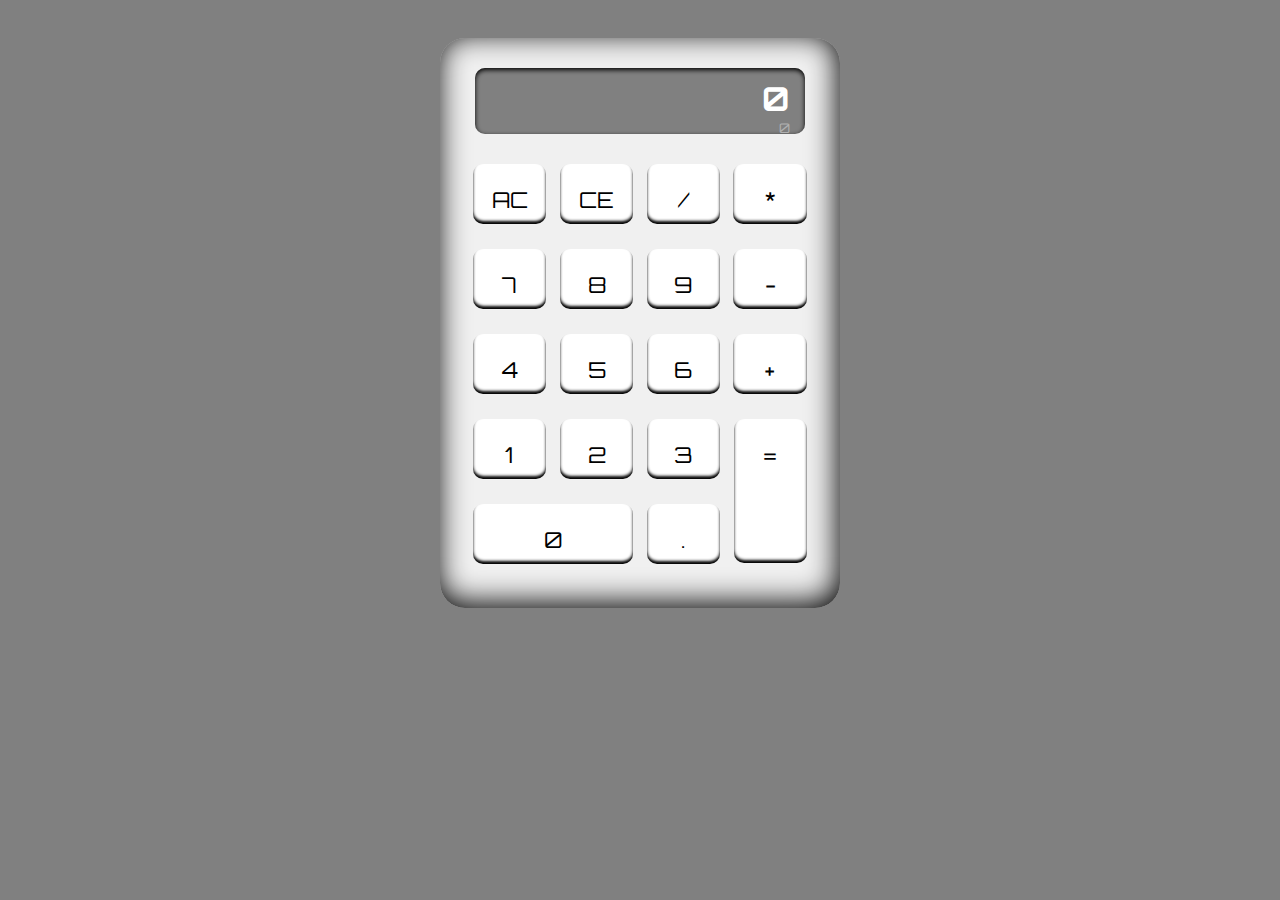
<file: Calculator/index.html>
<!DOCTYPE html>
<html>
	<head>
		<meta charset="utf-8" />
		<link rel="stylesheet" href="index.css" />
		<link rel="stylesheet" href="https://fonts.googleapis.com/css?family=Orbitron" />
		<script type="text/javascript" src="../scripts/jquery.min.js"></script>
	</head>
	<body>
		<div id="calculator_body">
			<div id="calculator_window">
				<div id="calculator_window_maintext_container">
					<h2 id="calculator_window_maintext"></h2>
				</div>
				<div id="calculator_window_smalltext_container">
					<p id="calculator_window_smalltext"></p>
				</div>
			</div>
			<div id="button_container">
				<div class="button_row">
					<div class="button" id="button_all_clear" onclick="buttonPress('#button_all_clear')">
						<p>AC</p>
					</div>
					<div class="button" id="button_clear_entry" onclick="buttonPress('#button_clear_entry')">
						<p>CE</p>
					</div>
					<div class="button" id="button_division" onclick="buttonPress('#button_division')">
						<p>/</p>
					</div>
					<div class="button b_right" id="button_multiplication" onclick="buttonPress('#button_multiplication')">
						<p>*</p>
					</div>
				</div>
				<div class="button_row">
					<div class="button" id="button_7" onclick="buttonPress('#button_7')">
						<p>7</p>
					</div>
					<div class="button" id="button_8" onclick="buttonPress('#button_8')">
						<p>8</p>
					</div>
					<div class="button" id="button_9" onclick="buttonPress('#button_9')">
						<p>9</p>
					</div>
					<div class="button b_right" id="button_subtraction" onclick="buttonPress('#button_subtraction')">
						<p>-</p>
					</div>
				</div>
				<div class="button_row">
					<div class="button" id="button_4" onclick="buttonPress('#button_4')">
						<p>4</p>
					</div>
					<div class="button" id="button_5" onclick="buttonPress('#button_5')">
						<p>5</p>
					</div>
					<div class="button" id="button_6" onclick="buttonPress('#button_6')">
						<p>6</p>
					</div>
					<div class="button b_right" id="button_addition" onclick="buttonPress('#button_addition')">
						<p>+</p>
					</div>
				</div>
				<div class="button_row">
					<div class="button" id="button_1" onclick="buttonPress('#button_1')">
						<p>1</p>
					</div>
					<div class="button" id="button_2" onclick="buttonPress('#button_2')">
						<p>2</p>
					</div>
					<div class="button" id="button_3" onclick="buttonPress('#button_3')">
						<p>3</p>
					</div>
					<div class="button b_double_vertical" id="button_equal" onclick="buttonPress('#button_equal')">
						<p>=</p>
					</div>
				</div>
				<div class="button_row">
					<div class="button b_double_horizontal" id="button_0" onclick="buttonPress('#button_0')">
						<p>0</p>
					</div>
					<div class="button" id="button_period" onclick="buttonPress('#button_period')">
						<p>.</p>
					</div>
				</div>
			</div>
		</div>
	</body>
	<script type="text/javascript" src="index.js"></script>
</html>
</file>
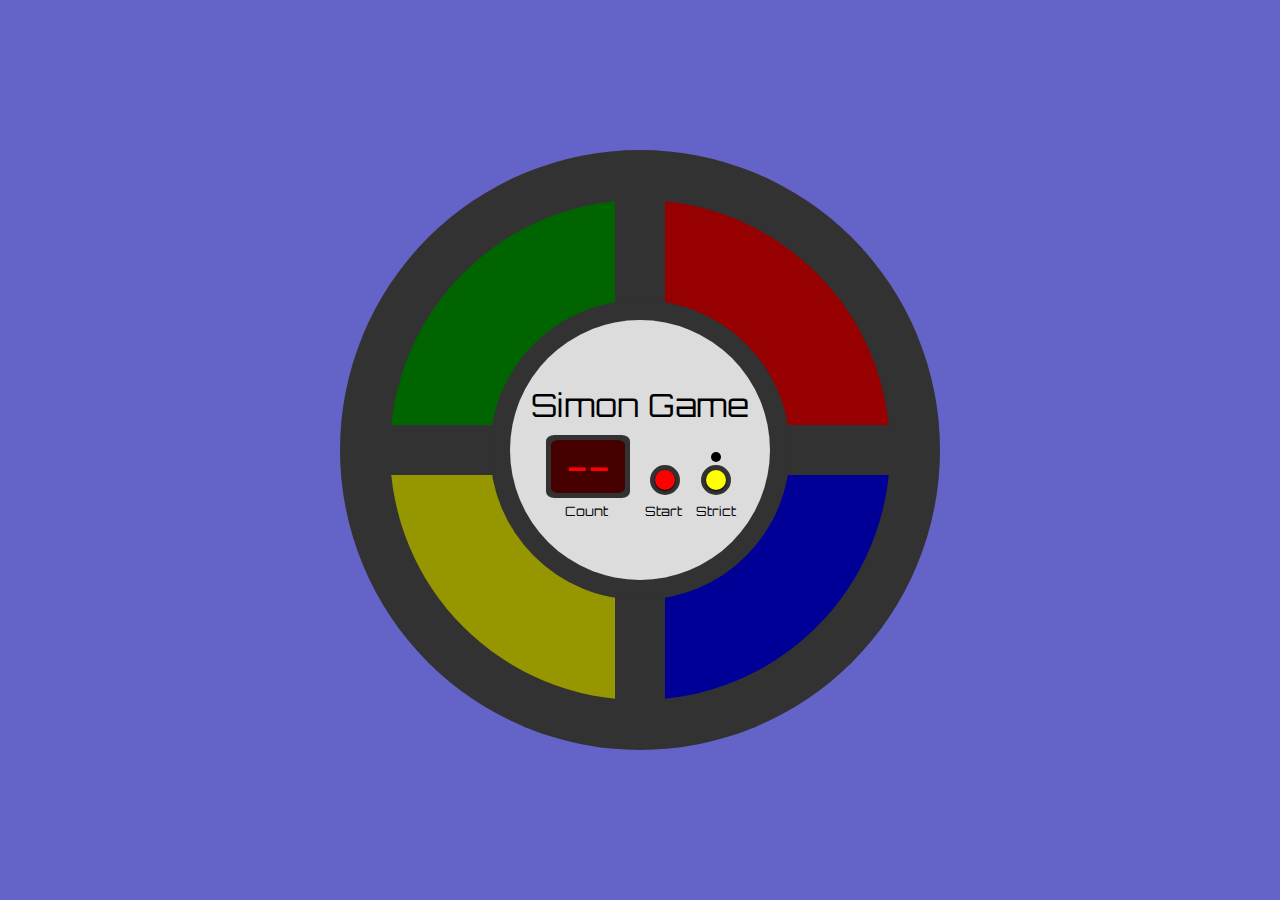
<file: SimonGame/index.html>
<!DOCTYPE html>
<html>
	<head>
		<meta charset="utf-8" />
		<link rel="stylesheet" href="index.css"/>
		<link rel="stylesheet" href="https://fonts.googleapis.com/css?family=Orbitron" />
		<script type="text/javascript" src="../scripts/jquery.min.js"></script>
		<script type="text/javascript" src="../scripts/jquery-ui.min.js"></script>
	</head>
	<body>
		<div id="circle_base" class="button">
		</div>
		<div id="inner_circle">
			<div id="button_green" class="button">
			</div>
			<div id="button_red" class="button">
			</div>
			<div id="button_yellow" class="button">
			</div>
			<div id="button_blue" class="button">
			</div>
		</div>
		<div id="x_lines">
			<div id="up_down">
			</div>
			<div id="left_right">
			</div>
		</div>
		<div id="overlay_circle_background">
		</div>
		<div id="overlay_circle">
			<div id="overlay_circle_text">
				Simon Game
			</div>
			<div id="overlay_circle_info">
				<div id="counter_border">
					<div id="counter_background">
						<div id="counter_text">
							--
						</div>
					</div>
				</div>
				<div id="button_start_background">
					<div id="button_start_switch">
					</div>
				</div>
				<div id="button_strict">
					<div id="button_strict_light">
					</div>
					<div id="button_strict_background">
						<div id="button_strict_switch">
						</div>
					</div>
				</div>
			</div>
			<div id="overlay_circle_info_text">
				<p id="text_1">Count</p>
				<p id="text_2">Start</p>
				<p id="text_3">Strict</p>
			</div>
	</body>
	<script type="text/javascript" src="index.js"></script>
</html>
</file>
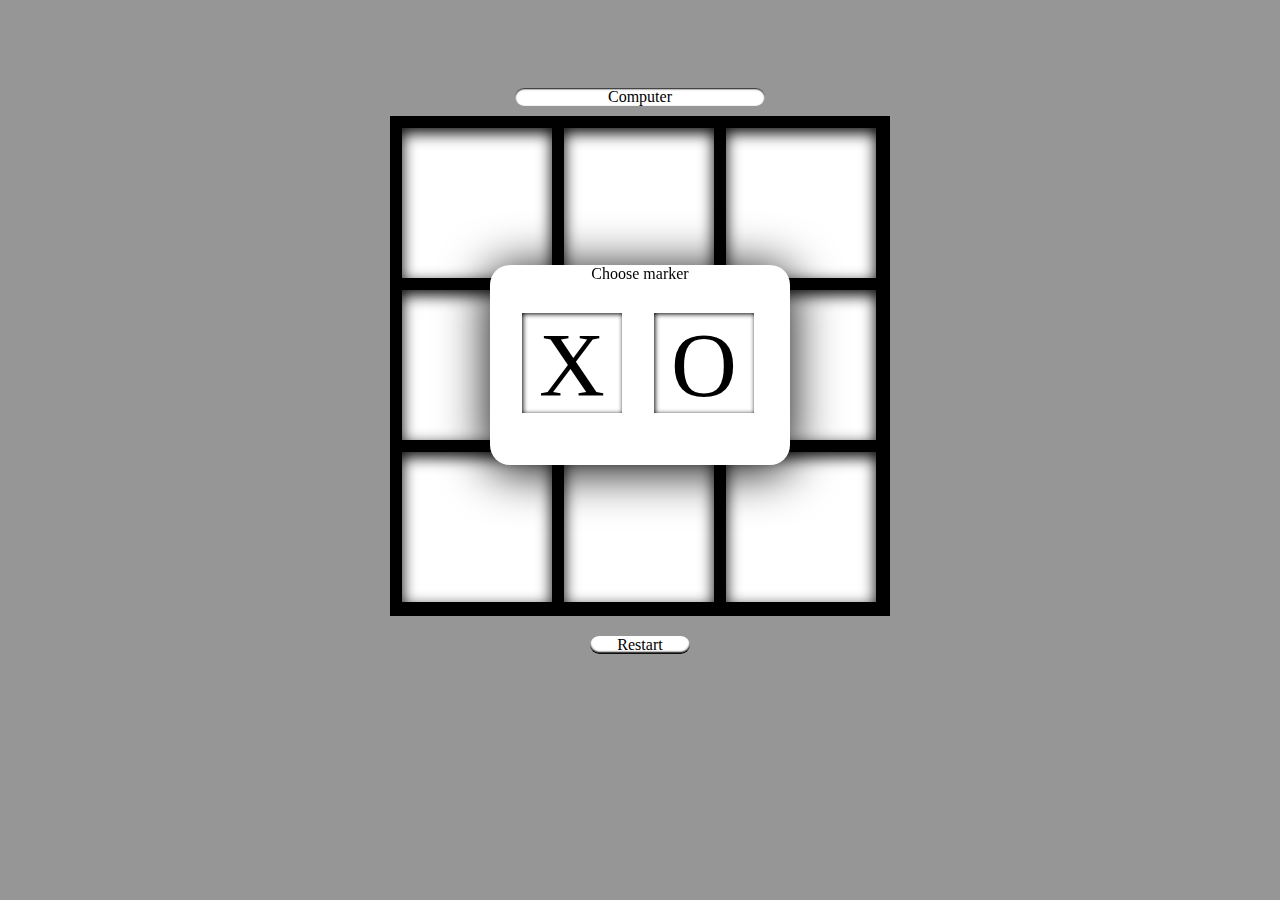
<file: TicTacToe/index.html>
<!DOCTYPE html>
<html>
	<head>
		<meta charset="utf-8" />
		<link rel="stylesheet" href="index.css"/>
		<script type="text/javascript" src="../scripts/jquery.min.js"></script>
		<script type="text/javascript" src="../scripts/jquery-ui.min.js"></script>
	</head>
	<body>
		<div id="overlay">
			<div id="overlay_text">
				Choose marker
			</div>
			<div class="overlay_option" id="overlay_option1">
				X
			</div>
			<div class="overlay_option" id="overlay_option2">
				O
			</div>
		</div>
		<div id="turn">
			Computer
		</div>
		<div id="board">
			<div id="tile1" class="board_tile">
			</div>
			<div id="tile2" class="board_tile">
			</div>
			<div id="tile3" class="board_tile">
			</div>
			<div id="tile4" class="board_tile">
			</div>
			<div id="tile5" class="board_tile">
			</div>
			<div id="tile6" class="board_tile">
			</div>
			<div id="tile7" class="board_tile">
			</div>
			<div id="tile8" class="board_tile">
			</div>
			<div id="tile9" class="board_tile">
			</div>
		</div>
		<div id="button_restart">
			Restart
		</div>
	</body>
	<script type="text/javascript" src="index.js"></script>
</html>
</file>
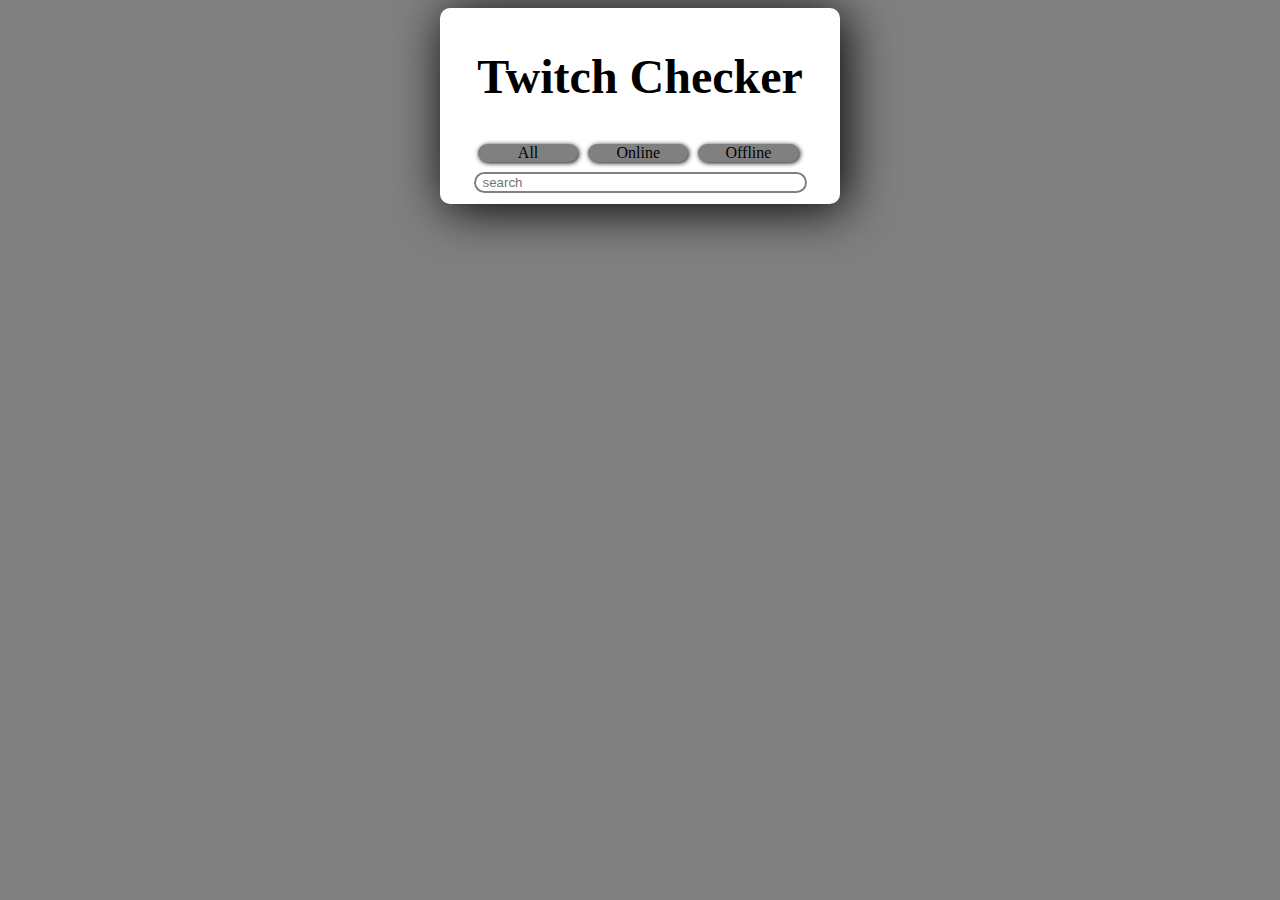
<file: TwitchChecker/index.html>
<!DOCTYPE html>
<html>
	<head>
		<meta charset="utf-8" />
		<link rel="stylesheet" href="index.css"/>
		<script type="text/javascript" src="../scripts/jquery.min.js"></script>
	</head>
	<body>
		<div id="mainContainer">
			<div id="title">
				<h2>Twitch Checker</h2>
			</div>
			<div id="tabContainer">
				<div class="tab" id="all">
					All
				</div>
				<div class="tab" id="online">
					Online
				</div>
				<div class="tab" id="offline">
					Offline
				</div>
			</div>
			<div id="searchContainer">
				<input type="text" id="searchField" placeholder="search">
			</div>
			<div id="tabInfoContainer">
			</div>
		</div>
	</body>
	<script type="text/javascript" src="index.js"></script>
</html>
</file>
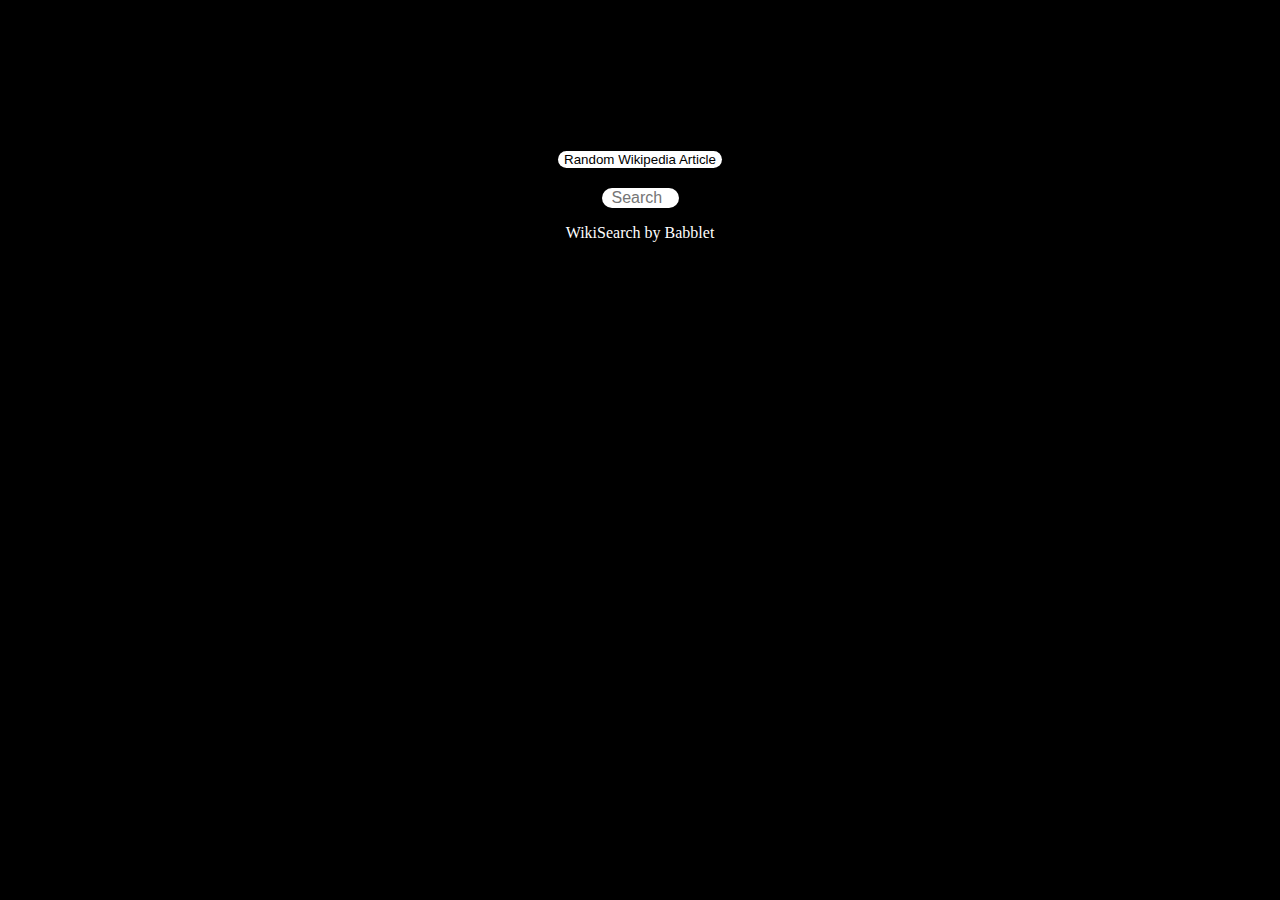
<file: WikiSearch/index.html>
<!DOCTYPE html>
<html>
	<head>
		<meta charset="utf-8" />
		<link rel="stylesheet" href="index.css"/>
		<script type="text/javascript" src="../scripts/jquery.min.js"></script>
	</head>
	<body>
		<div class="container-fluid" id="mainBox">
			<button id="buttonRandom"><a href="https://en.wikipedia.org/wiki/Special:Random" target="_blank">Random Wikipedia Article</a></button>
			<form id="form">
				<input id="search-field" type="text" placeholder="Search"><button type="button" id="clearButton">x</button>
			</form>
			<div id="search-result"></div>
			<p>WikiSearch by <a href="https://github.com/bablet" id="myLink" target="_blank">Babblet</a></p>
		</div>
	</body>
	<script type="text/javascript" src="index.js"></script>
</html>
</file>
<file: Calculator/index.css>
body {
	background-color: grey;
	padding-top: 30px;
	font-family: 'Orbitron';font-size: 22px;
}

#calculator_body{
	width: 400px;
	height: 540px;
	margin: 0 auto;
	border-radius: 25px;
	background-color: #f0f0f0;
	box-shadow: inset -2px -5px 30px black;
	padding: 30px 0px 0px 0px;
}

#calculator_window{
	color: white;
	margin: 0px 35px 30px 35px;
	height: 66px;
	border-radius: 10px;
	background-color: grey;
	box-shadow: inset 0px 2px 5px black;
}

#calculator_window_maintext_container{
	width:100%;
	overflow: hidden;
}

#calculator_window_maintext{
	float: right;
	margin: 10px 15px 4px 0px;
}

#calculator_window_smalltext_container{
	width:100%;
	height:10px;
}

#calculator_window_smalltext{
	margin: -3px 15px 0px 0px;
	font-size: 0.6em;
	color: #b0b0b0;
	float: right;
}

.button_row{
	margin:0 33px 25px 33px;
	height: 60px;
}
.button{
	text-align: center;
	border-radius: 10px;
	box-shadow: inset 0 -3px 3px black;
	float:left;
	width: 22%;
	margin-right:4%;
	background-color:white;
	height: 100%;
	transition: 0.1s;
}

.button:active{
	box-shadow: inset 0 0 3px black;
}

.button p{
	transition: 0.1s;
}
.button:active p{
	margin-top: 25px;
}

.b_right{
	margin-right: 0;
}

.b_double_vertical{
	float: right;
	margin-right: 0;
	height: 144px;
}

.b_double_horizontal{
	width: 48%;
}
</file>
<file: SimonGame/index.css>
body {
	background-color: rgb(100, 100, 200);
	font-family: 'Orbitron';
}

#circle_base {
	position: fixed;
	left: 50%;
	top: 50%;
	width: 600px;
	height: 600px;
	margin: -300px 0 0 -300px;
	background-color: rgb(50, 50, 50);
	border-radius: 50%;
	overflow: hidden;
}

#overlay_circle {
	position: fixed;
	overflow: hidden;
	border-radius: 100%;
	height: 260px;
	width: 260px;
	background-color: rgb(220, 220, 220);
	top: 50%;
	left: 50%;
	margin-top: -130px;
	margin-left: -130px;
	text-align: center;
}

#overlay_circle_text {
	margin-top: 65px;
	font-size: 2em;
}

#overlay_circle_info {
	margin: 0 0 0 10%;
	width: 80%;
	height: 30%;
}

#overlay_circle_background {
	position: fixed;
	overflow: hidden;
	border-radius: 100%;
	height: 300px;
	width: 300px;
	background-color: rgb(50, 50, 50);
	top: 50%;
	left: 50%;
	margin-top: -150px;
	margin-left: -150px;
}

#counter_border {
	float: left;
	background-color: rgb(50, 50, 50);
	width: 40%;
	height: 80%;
	border-radius: 10%;
	margin: 5% 0 0 5%;
}

#counter_background {
	width: 88%;
	height: 70%;
	background-color: rgb(70, 0, 0);
	border-radius: 10%;
	margin: 5% auto 0 auto;
	padding-top: 12%;
}

#counter_text {
	margin-top: -12px;
	color: red;
	font-size: 2.7em;
}

#button_start_background {
	float: left;
	background-color: rgb(50, 50, 50);
	width: 30px;
	height: 30px;
	border-radius: 50%;
	margin: 40px 0 0 10%;
}

#button_start_switch {
	width: 20px;
	height: 20px;
	border-radius: 50%;
	background-color: red;
	margin: 5px auto;
	box-shadow: 0px 1px 2px;
}

#button_strict {
	float: left;
	width: 30px;
	height: 100%;
	margin: 0 0 0 10%;
}

#button_strict_light {
	width: 10px;
	height: 10px;
	border-radius: 50%;
	background-color: black;
	margin: 90% auto 0 auto;
}

#button_strict_background {
	width: 30px;
	height: 25px;
	border-radius: 50%;
	background-color: rgb(50, 50, 50);
	margin: 10% auto 0 auto;
	padding-top: 5px;
}

#button_strict_switch {
	width: 20px;
	height: 20px;
	border-radius: 50%;
	background-color: yellow;
	margin: 0px auto 0 auto;
	box-shadow: 0px 1px 2px;
}

#overlay_circle_info_text {
	margin-left: 30px;
	font-size: 0.8em;
}

#text_1 {
	float: left;
	margin: 0 0 0 25px;
}

#text_2 {
	float: left;
	margin: 0 0 0 37px;
}

#text_3 {
	float: left;
	margin: 0 0 0 14px;
}

#button_green {
	border-top-left-radius: 100%;
	margin-top: -250px;
	margin-left: -250px;
	background-color: rgb(0, 100, 0);
}

#button_red {
	border-top-right-radius: 100%;
	margin-top: -250px;
	background-color: rgb(150, 0, 0);
}

#button_yellow {
	border-bottom-left-radius: 100%;
	margin-left: -250px;
	background-color: rgb(150, 150, 0);
}

#button_blue {
	border-bottom-right-radius: 100%;
	background-color: rgb(0, 0, 150);
}

#up_down {
	position: fixed;
	background-color: rgb(50, 50, 50);
	height: 580px;
	width: 50px;
	top: 50%;
	left: 50%;
	margin-top: -290px;
	margin-left: -25px;
}

#left_right {
	position: fixed;
	background-color: rgb(50, 50, 50);
	height: 50px;
	width: 580px;
	top: 50%;
	left: 50%;
	margin-top: -25px;
	margin-left: -290px;
}

.button {
	position: fixed;
	top: 50%;
	left: 50%;
	width: 250px;
	height: 250px;
	cursor: pointer;
}
</file>
<file: TicTacToe/index.css>
body {
	background-color: rgb(150,150,150);
	padding-top: 80px;
	text-align: center;
}

#board {
	background-color: black;
	width: 500px;
	height: 500px;
	margin: 0 auto;
}

.board_tile {
	background-color: white;
	float:left;
	margin: 12px 0 0 12px;
	overflow:hidden;
	width: 150px;
	height: 150px;
	box-shadow: inset 0px 5px 15px black;
	font-size: 8em;
	cursor: pointer;
	transition: 0.3s;
}

.board_tile:hover {
	background-color: rgb(230,230,230);
}

#turn {
	background-color: white;
	width: 250px;
	margin: 0 auto 10px auto;
	border-radius: 10px;
	box-shadow: inset 0px 1px 2px black;
}

#button_restart {
	border-radius: 10px;
	background-color: white;
	margin: 20px auto 0 auto;
	width: 100px;
	cursor: pointer;
	box-shadow: inset 0 -2px 2px black;
	transition: 0.1s;
}

#button_restart:active{
	box-shadow: inset 0 0 5px black;
}

#overlay {
	position: fixed;
	width: 300px;
	height: 200px;
	background-color: white;
	top: 0;
	left: 50%;
	border-radius: 20px;
	box-shadow: 0px 5px 50px;
	margin-top: 265px;
	margin-left: -150px;
	transition: margin-top 1s;
}

.overlay_option {
	width:100px;
	height: 100px;
	float:left;
	margin-top: 30px;
	margin-left: 32px;
	box-shadow: inset 1px 1px 5px;
	font-size: 5.7em;
	cursor: pointer;
	transition: 0.3s;
}

.overlay_option:hover {
	background-color: rgb(230,230,230);
}
</file>
<file: TwitchChecker/index.css>
body {
	background: grey;
	text-align: center;
	font-family: Quicksand;
}

#mainContainer {
	background-color: white;
	border-radius: 10px;
	max-width: 400px;
	min-width: 0;
	margin: 0 auto;
	box-shadow: 5px 5px 50px black;
}

#title {
	padding-top: 1px;
	font-size: 2em;
}

#tabInfoContainer {
	padding-bottom: 1px;
}

#tabContainer {
	background-color: blue;
	overflow: visible;
	padding: 0 33px;
}

#searchField {
	width: 80%;
	padding-left: 7px;
	margin: 10px 0;
	border: solid;
	border-color: grey;
	border-width: 2px;
	border-radius: 200px;
	outline: none;
	background-color: white;
}

#tabInfoBox {
	background-color: yellow;
}

.tab {
	margin: 0 5px;
	float: left;
	border-radius: 200px;
	width: 30%;
	/* 3 tabs in line*/
	background-color: grey;
	cursor: pointer;
	box-shadow: 1px 1px 5px black;
}

.streamerContainer {
	overflow: hidden;
	text-align: center;
	background-color:;
	border-radius: 10px;
	padding: 10px 5px 10px 5px;
	margin: 10px 5px;
	box-shadow: inset 0px 1px 10px black;
}

.streamerImage {
	margin-left: 5%;
	float: left;
	width: 20%;
	border: none;
	border-radius: 50%;
	box-shadow: 2px 2px 10px black;
}

.streamerName {
	font-size: 100%;
	text-decoration: underline;
}

.streamerStatus {
	font-size: 100%;
	margin-top: 26px;
}

.streamerTitle {
	margin-top: 20px;
	margin-bottom: -4px;
	box-shadow: 1px 1px 5px black;
	border-radius: 10px;
}
</file>
<file: WikiSearch/index.css>
body {
	background-color: black;
}

#mainBox {
	margin-top: 150px;
	font-family: Quicksand;
	text-align:center;
	color:white;
	-webkit-transition: margin-top 1s;
	transition: margin-top 1s;
}

#buttonRandom {
	border:none;
	border-radius:100px;
	background-color: white;
	margin-bottom: 20px;
	-webkit-transition: background-color 0.5s;
	transition: background-color 0.5s;
}

#buttonRandom a {
	font-size: 1em;
	text-decoration: none;
	color:black;
	-webkit-transition: color 0.5s;
	transition: color 0.5s;
}   

#buttonRandom:hover {
	background-color: purple;
}

#buttonRandom a:hover {
	color: white;
}

input[type=text]{
	font-size: 1em;
	border:none;
	border-radius:100px;
	padding-left:10px;
	width:65px;
	min-width:65px;
	-webkit-transition: color 0.5s,  background-color 0.5s, width 1s;
	transition: color 0.5s,  background-color 0.5s, width 1s;
}

input[type=text]:focus {
	outline: none;
}

input[type=text]:hover {
	background-color: purple;
	color: white;
}

#clearButton {
	font-size: 1em;
	border: none;
	border-radius: 100px;
	margin-left: 10px;
	color: black;
	background-color: white;
	-webkit-transition: color 0.5s;
	-webkit-transition: background-color 0.5s;
	transition: color 0.5s;
	transition: background-color 0.5s;
}

#clearButton:hover {
	color: white;
	background-color: purple;
}

.search-result-box {
	margin: 0 5% 50px 5%;
	opacity: 0;
}

.search-result-box a {
	text-decoration: none;
	color: white;
	-webkit-transition: color 0.5s;
	transition: color 0.5s;
}

.search-result-box a:hover {
	color:purple;
}

#myLink {
	color: white;
	-webkit-transition: color 0.5s;
	transition: color 0.5s;
	text-decoration:none;
}

#myLink:hover {
	color: purple;
}
</file>
